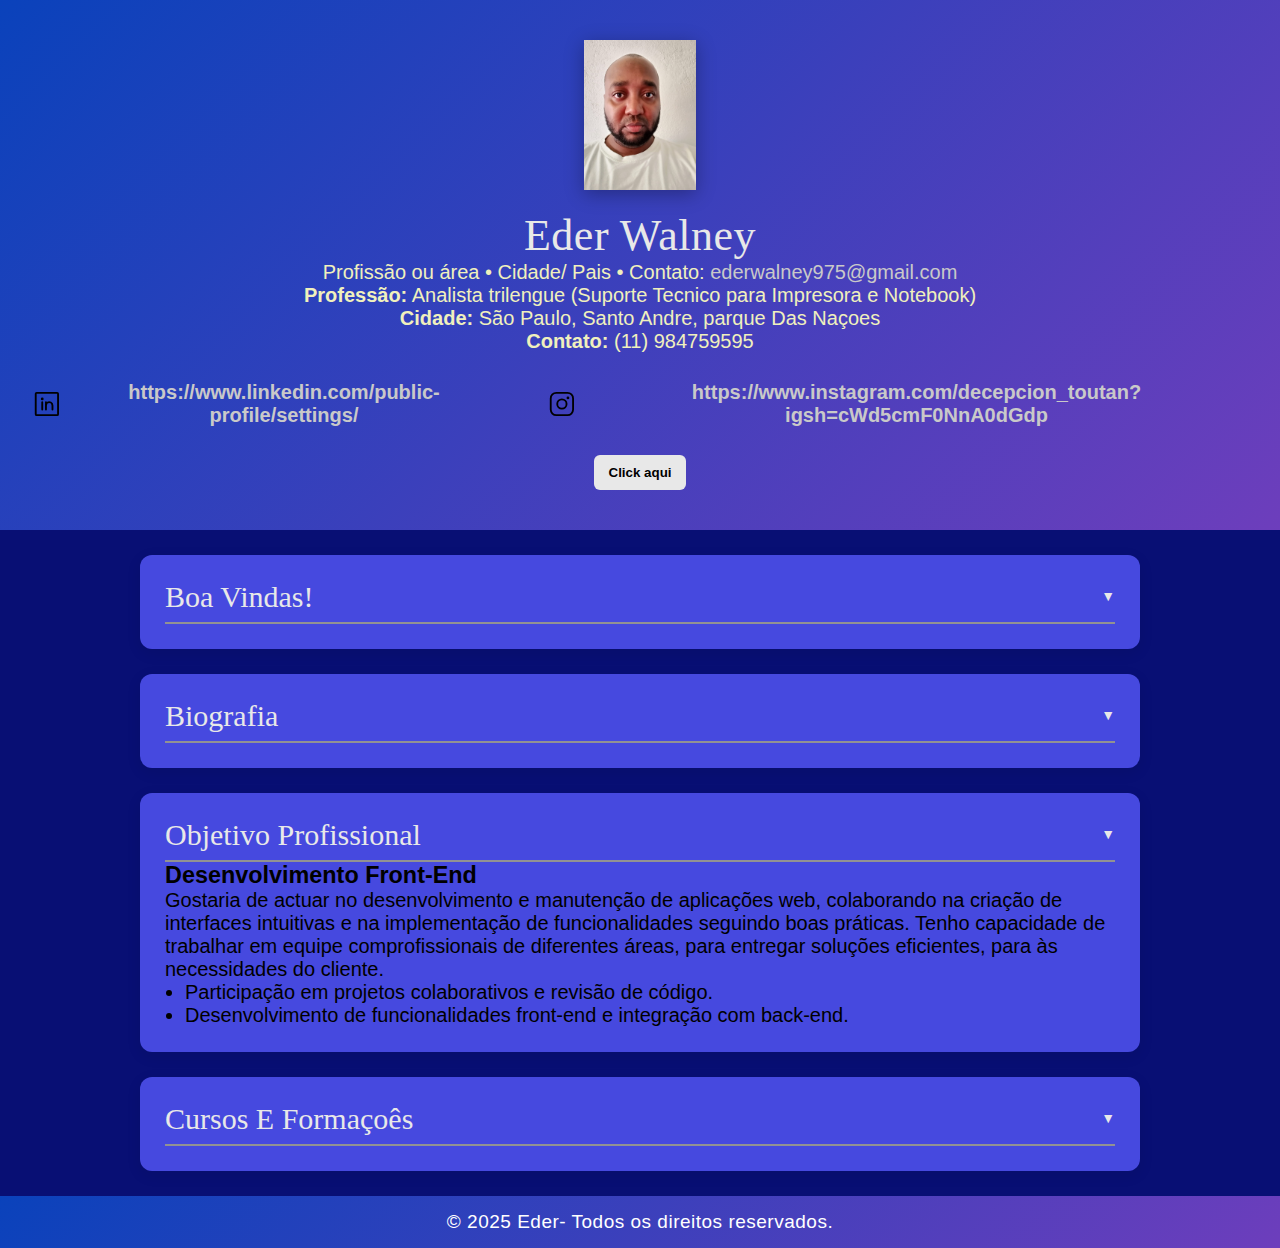
<file: projeto.html>
<!DOCTYPE html>
<html lang=" PT-Br ">
<head>

<link rel="preconnect" href="https://fonts.googleapis.com">
<link rel="preconnect" href="https://fonts.gstatic.com" crossorigin>
<link href="https://fonts.googleapis.com/css2?family=Roboto:ital,wght@0,100..900;1,100..900&display=swap" rel="stylesheet">
    <meta charset="UTF-8">
    <meta name="viewport" content="width=device-width, initial-scale=1.0">
    <title> Meu projeto </title>
    
<link rel="stylesheet" href="style.css">
    </head>

<body> 

<header>
<div class=" image"> <img src="Tet.jpeg" height="150" alt="">
 </div>

 <div class=" info">
<h1>Eder Walney</h1>

<p> 
Profissão ou área &bull; Cidade/ Pais &bull; Contato: 
<a href="mailto:ederwalney975@gmail.com"> ederwalney975@gmail.com </a>
<br>
<strong> Professão:</strong> Analista trilengue (Suporte Tecnico para Impresora e Notebook)
<br/><strong>Cidade:</strong> São Paulo, Santo Andre, parque Das Naçoes
<br/> <strong>Contato:</strong> (11) 984759595
<br>
</p>
</div>
<p>

</p>

<nav class=" socials">

<a href="https://linkedin.com/" target="_blank">
<svg 
xmlns="http://www.w3.org/2000/svg"
width="32"
height="32"
fill="#000000"
viewbox="0 0 256 256">

<path d="M216,24H40A16,16,0,0,0,24,40V216a16,16,0,0,0,16,16H216a16,16,0,0,0,16-16V40A16,
16,0,0,0,216,24Zm0,192H40V40H216V216ZM96,112v64a8,8,0,0,1-16,
0V112a8,8,0,0,1,16,0Zm88,28v36a8,8,0,0,1-16,0V140a20,20,0,0,
0-40,0v36a8,8,0,0,1-16,0V112a8,8,0,0,1,15.79-1.78A36,36,0,0,1,184,140ZM100,
84A12,12,0,1,1,88,72,12,12,0,0,1,100,84Z"> 
</path>
</svg>
https://www.linkedin.com/public-profile/settings/
</a>

<a href="https://www.instagram.com/" target="_blank"> 
<svg
xmlns="http://www.w3.org/2000/svg"
widht="32"
height="32"
fill="#000000"
viewBox="0 0 256 256"> 

<path d="M128,80a48,48,0,1,0,48,48A48.05,48.05,0,0,0,128,80Zm0,80a32,32,0,1,1,32-32A32,32,0,0,1,128,160ZM176,24H80A56.06,56.06,0,0,0,24,80v96a56.06,56.06,0,0,0,56,56h96a56.06,56.06,0,0,0,56-56V80A56.06,56.06,0,0,0,176,24Zm40,152a40,40,0,0,1-40,40H80a40,40,0,0,
1-40-40V80A40,40,0,0,1,80,40h96a40,40,0,0,1,40,40ZM192,76a12,12,0,1,1-12-12A12,12,0,0,1,192,76Z">
</path>
</svg>
https://www.instagram.com/decepcion_toutan?igsh=cWd5cmF0NnA0dGdp

</a>
 </nav>
<div id="tema">
<button id="botao-Tema"> Click aqui</button>
</div> 
</header> 

<main>  
<section class="welcome">
<h2>Boa Vindas!</h2>
<div>
<p> 
Seja muito bem-vindo ao meu porta fólio! É um prazer ter você aqui.
Este espaço foi criado para apresentar um pouco sobre quem sou,
minha trajetória profissional e os projetos que desenvolvo com muita
dedicação. Fique à vontade para explorar cada seção, conhecer minhas
habilidades e descobrir como posso contribuir em novos desafios e
oportunidades.
</p>
</div> 
</section>

<section class="bio">
<h2> Biografia</h2> 
<div> 
<p> 
Sou Tecnico em informatica desde mais de 15 anos, eu morava 
na Venezuela e Arrumava celular computadora e notebook, 
Actualmente estou trabalhando como analista Trilingue na area de tecnologia.
Sou um profissional dedicado à área de tecnologia, apaixonado por
aprender, ensinar e resolver problemas por meio da programação.
Tenho interesse especial no desenvolvimento web e busco
constantemente aprimorar minhas habilidades para criar soluções
úteis, eficientes e bem estruturadas. Acredito no poder da educação
e da tecnologia para transformar vidas e abrir novas oportunidades.
Fora do ambiente profissional, gosto de explorar novas ideias,
estudar, pregar, jogar Fotball e colaborar em projetos que fazem a diferença.
</p>
</div>
</section>
<section class="Experiencia"> 
<h2> Objetivo Profissional </h2>
<di class="Job">
<h3> Desenvolvimento Front-End</h3>

<p> 
Gostaria de actuar no desenvolvimento e manutenção de aplicações web,
colaborando na criação de interfaces intuitivas e na implementação
de funcionalidades seguindo boas práticas. Tenho capacidade de trabalhar 
em equipe comprofissionais de diferentes áreas, para entregar soluções eficientes,
para às necessidades do cliente.
</p>
<ul> 
<li>
Participação em projetos colaborativos e revisão de código. </li>
<li> Desenvolvimento de funcionalidades front-end e integração com back-end. </li>
</ul>
</di>

<div> 
<ul>
<li>Analita Trilingue: Suporte tecnico para Impresora & computadora Atendimento
resolvindo problema tecnico de forma remota (Foundever Br. desde 2021)
</li>
<li> <strong> Atendimento Español: PayPal </strong>:  tratar de resolver problema de pagamento (Sitel do Brasil 2020)</li>
<li> <strong> Tecnico de Contabilidade </strong> (Venezuela 2018) </li>
</ul>
</div>
</section> 

<section class="education">  
<h2>Cursos E Formaçoês</h2>
<div>
<div class="Curse">

<h3> Ensino Superior - Estudante em Analise e desenvolvimento de sistema
(Universidade UNIFATECIE desde Setembro 2025)</h3>

<p> 
Formação voltada para desenvolvimento de software, análise de
sistemas e gestão de tecnologia. Durante o curso, desenvolvi
projetos práticos, participei de trabalhos em equipe e aprofundei
meus conhecimentos em programação, banco de dados e arquitetura de
sistemas
</p>

<ul>
<li>Projetos práticos envolvendo desenvolvimento web e banco dedados.</li>

<li>Estudo de algoritmos, estrutura de dados e engenharia desoftware.</li>
<li>Participação em trabalhos em grupo simulando ambientes reais de TI.</li>
</ul>
</div>

<div class="course">
<h3>Cursos Rapido - Introdução ao Desenvolvimento Front-end</h3>

<p>
Capacitação focada em HTML, CSS e JavaScript, voltada para criação
de interfaces responsivas e funcionais. O curso reforçou
princípios de boas práticas e fundamentos essenciais para atuar na
área.
</p>

<ul>  
<li>Estruturação de páginas com HTML semântico.</li>
<li>Estilização com CSS e criação de layouts responsivos.</li>
<li>Fundamentos de JavaScript e manipulação do DOM.</li>
</ul>
</div>

<div class="course">
<h3>Treinamento Interno - Boas Práticas e Processos em TI</h3>

<p>
Treinamento oferecido pela empresa com foco em padronização,
organização de processos e uso de ferramentas internas. Contribuiu
para aprimorar minha produtividade e alinhamento com rotinas
corporativas.
</p>
<ul>
<li>Aplicação de metodologias internas de organização e controle.</li>
<li>
Utilização de ferramentas corporativas para gestão de tarefas.
</li>
<li>Tecnico Informatica (Haiti 2015)</li> 
<li> Idiomas: Español, Ingles, Frances, Crioollo Haitiano, Portugues</li>
<li> Lenguagem da programação: JavaScrip, HTML, CSS </li>
<li> Marketing Digital </li>
</ul>
</div>
</section>
</main>

<footer> 
<p>&copy; 2025 Eder- Todos os direitos reservados.</p></footer>

</body>

<script src="script.js"> </script>

</html>
</file>
<file: style.css>
* {
  margin: 0;
  padding: 0;
  box-sizing: border-box;
}

html,
body {
  font-family: "Maven Pro", sans-serif;
  font-weight: 500;
  font-size: 20px;
  background-color: #080f74;
  color: #000000;
  transition: background-color 0.3s ease, color 0.3s ease;
}
body.dark {
  background-color: #2b2b2b;
  color: #ffffff;
}

h1, h2 {
  font-family: Pacifico;
  font-weight: 200;
  color: #e8e8e8;
}

a { 
  font-family: "Maven Pro", sans-serif;
  font-weight: 500;
  font-size: 20px;
  color: #c9c9c9;
  transition: background-color 0.3s ease, color 0.3s ease;
  text-decoration: none;
  text-align: center;
}
body.dark a { color: #ffffff; }

.perfil {
  display: flex;
  justify-content: center;
  align-items: center;
  height: 150px;
  width: 150px;
  background-color: #2b2b2b;
  border-radius: 50%;
  border: solid 6px #4ddef8;
}
.foto__perfil {
  height: 100%;
  width: 100%;
  object-fit: cover;
  border-radius: 50%;
}

.icone__mail {
  color: #000000;
  box-shadow: none;
}

ul { list-style-type: disc; padding-left: 20px; }

.course,
.job {
  padding-bottom: 10px;
  border-bottom: 2px solid #eee;
}
.course:last-child,
.job:last-child { border-bottom: none; }

section {
  background: #4649df;
  padding: 25px;
  border-radius: 12px;
  margin-bottom: 25px;
  box-shadow: 0 4px 15px rgba(0, 0, 0, 0.08);
  transition: transform 0.2s ease, box-shadow 0.3s ease;
}
section:hover {
  transform: translateY(-4px);
  box-shadow: 0 8px 25px rgba(0, 0, 0, 0.12);
}

section h2 {
  display: flex;
  justify-content: space-between;
  align-items: center;
  cursor: pointer;
  user-select: none;
  padding-bottom: 8px;
  border-bottom: 2px solid #929292;
  transition: color 0.3s ease;
}
section h2::after {
  content: "▼";
  font-size: 14px;
  transition: transform 0.3s ease;
}
section h2.active::after { transform: rotate(-180deg); }

section,
header,
footer,
button {
  transition: background-color 0.3s ease, color 0.3s ease;
}
body.dark header,
body.dark footer,
body.dark section { background-color: #3d3a3a; color: white; }

.collapse-content {
  max-height: 0;
  overflow: hidden;
  transition: max-height 0.5s ease, opacity 0.3s ease;
  opacity: 0;
}
.collapse-content.open {
  max-height: 1000px;
  opacity: 1;
  margin-top: 10px;
}

button {
  background-color: #e8e8e8;
  border: none;
  padding: 10px 15px;
  cursor: pointer;
  border-radius: 6px;
  font-weight: bold;
}
button:hover { opacity: 0.85; }
body.dark button { background-color: #555; color: white; }

header {
  display: flex;
  justify-content: center;
  align-items: center;
  flex-direction: column;
  background: linear-gradient(135deg, #0a42bb, #6d3ebc);
  padding: 40px 20px;
  text-align: center;
  color: rgb(240, 240, 189);
}
header img { box-shadow: 0 4px 18px rgba(0, 0, 0, 0.3); }
header h1 {
  margin-top: 15px;
  font-size: 2.2rem;
  letter-spacing: 0.5px;
}

nav.socials {
  margin-top: 20px;
  margin-bottom: 20px;
  display: flex;
  justify-content: center;
  gap: 25px;
}
nav.socials a {
  display: flex;
  align-items: center;
  gap: 8px;
  font-weight: bold;
  padding: 8px 12px;
  border-radius: 8px;
  transition: 0.4s ease;
}
nav.socials a:hover {
  background: rgba(255, 255, 255, 0.2);
  transform: translateY(-3px);
}

.content,
main {
  width: 90%;
  max-width: 1000px;
  margin: 25px auto;
}

article,
aside ul li a {
  text-decoration: none;
  color: #e8e8e8;
  padding: 15px;
  border-radius: 10px;
  transition: 0.3s;
}
article:hover,
aside ul li a:hover {
  color: #e8e8e8;
  text-decoration: none;
  transform: translateY(-3px);
}

aside { background: none; padding: 0; }
aside ul li { margin-bottom: 12px; }

footer {
  background: linear-gradient(135deg, #0a42bb, #6d3ebc);
  padding: 15px;
  text-align: center;
  color: white;
  margin-top: auto;
  font-size: 0.95rem;
  letter-spacing: 0.5px;
}
</file>
